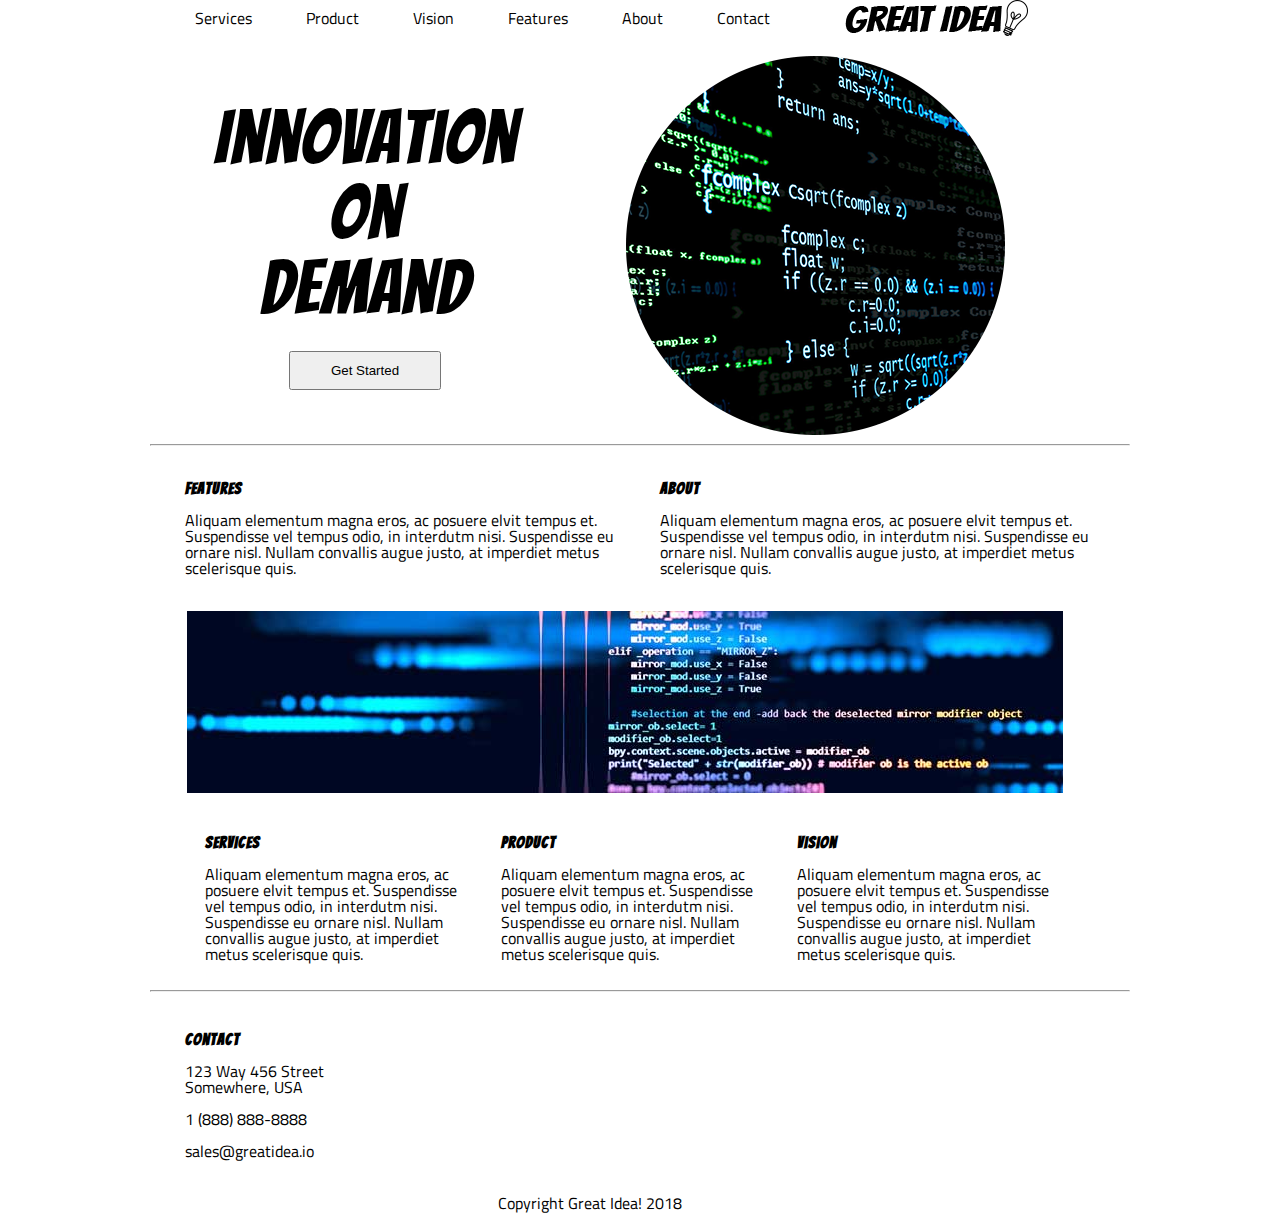
<file: index.html>
<!doctype html>

<html lang="en">
<head>
  <meta charset="utf-8">

  <title>Great Idea!</title>

  <link href="https://fonts.googleapis.com/css?family=Bangers|Titillium+Web" rel="stylesheet">
  <link rel="stylesheet" href="css/index.css">

  <!--[if lt IE 9]>
    <script src="https://cdnjs.cloudflare.com/ajax/libs/html5shiv/3.7.3/html5shiv.js"></script>
  <![endif]-->
</head>

<body id="body">
  
  <div class="navbar">
    <nav class="navigation">
      <a href="services.html">Services</a>
      <a href="#">Product</a>
      <a href="#">Vision</a>
      <a href="#">Features</a>
      <a href="#">About</a>
      <a href="#">Contact</a>
    </nav>
  
    
    <img class="logo" src="img/logo.png" alt="Great Idea! Company logo.">
  </div>
  
    <section id="intro">
  
  <div class="catchphrase">
    <h1 class="megabig">
     Innovation<br>
     On<br>
     Demand
    </h1>
  
    <button>Get Started</button>
  </div>
  
  <div class="codepic">
    <img src="img/header-img.png" alt="Image of a code snippet.">
  </div>
  
  </section>
  
  <hr> 
  
  <section class="features">
    <div class="feat">
    <h2>Features</h2>
  
    <p>Aliquam elementum magna eros, ac posuere elvit tempus et. Suspendisse vel tempus odio, in interdutm nisi. Suspendisse eu ornare nisl. Nullam convallis augue justo, at imperdiet metus scelerisque quis.
    </p>
    </div>
  
    <div class="bout">
    <h2>About</h2>
  
    <p>Aliquam elementum magna eros, ac posuere elvit tempus et. Suspendisse vel tempus odio, in interdutm nisi. Suspendisse eu ornare nisl. Nullam convallis augue justo, at imperdiet metus scelerisque quis.
    </p>
    </div>
  </section>
  
    <img class="middle-img" src="img/mid-page-accent.jpg" alt="Image of code snippets across the screen">
  
  
  <section class="servicesection">
  <div class="service">
    <h2>Services</h2>
  
    <p>Aliquam elementum magna eros, ac posuere elvit tempus et. Suspendisse vel tempus odio, in interdutm nisi. Suspendisse eu ornare nisl. Nullam convallis augue justo, at imperdiet metus scelerisque quis.
    </p>
  </div>
  
  <div class="product">
    <h2>Product</h2>
  
    <p>Aliquam elementum magna eros, ac posuere elvit tempus et. Suspendisse vel tempus odio, in interdutm nisi. Suspendisse eu ornare nisl. Nullam convallis augue justo, at imperdiet metus scelerisque quis.
    </p>
  </div>
  
  <div class="vision">
    <h2>Vision</h2>
  
    <p>Aliquam elementum magna eros, ac posuere elvit tempus et. Suspendisse vel tempus odio, in interdutm nisi. Suspendisse eu ornare nisl. Nullam convallis augue justo, at imperdiet metus scelerisque quis.
    </p>
  </div>
  </section>
  
  <hr>
  
  <section class="contact">
  
    <h2>Contact</h2>
  
  <address>
    123 Way 456 Street<br>
    Somewhere, USA<br>
    <br>
    1 (888) 888-8888<br>
    <br>
    sales@greatidea.io<br>
  </address>
  
  <br>
  
  </section>
  
  <div class="copyright">
    <footer>Copyright Great Idea! 2018</footer>
  </div>
  
  
  
    </body>
  </html>
</file>
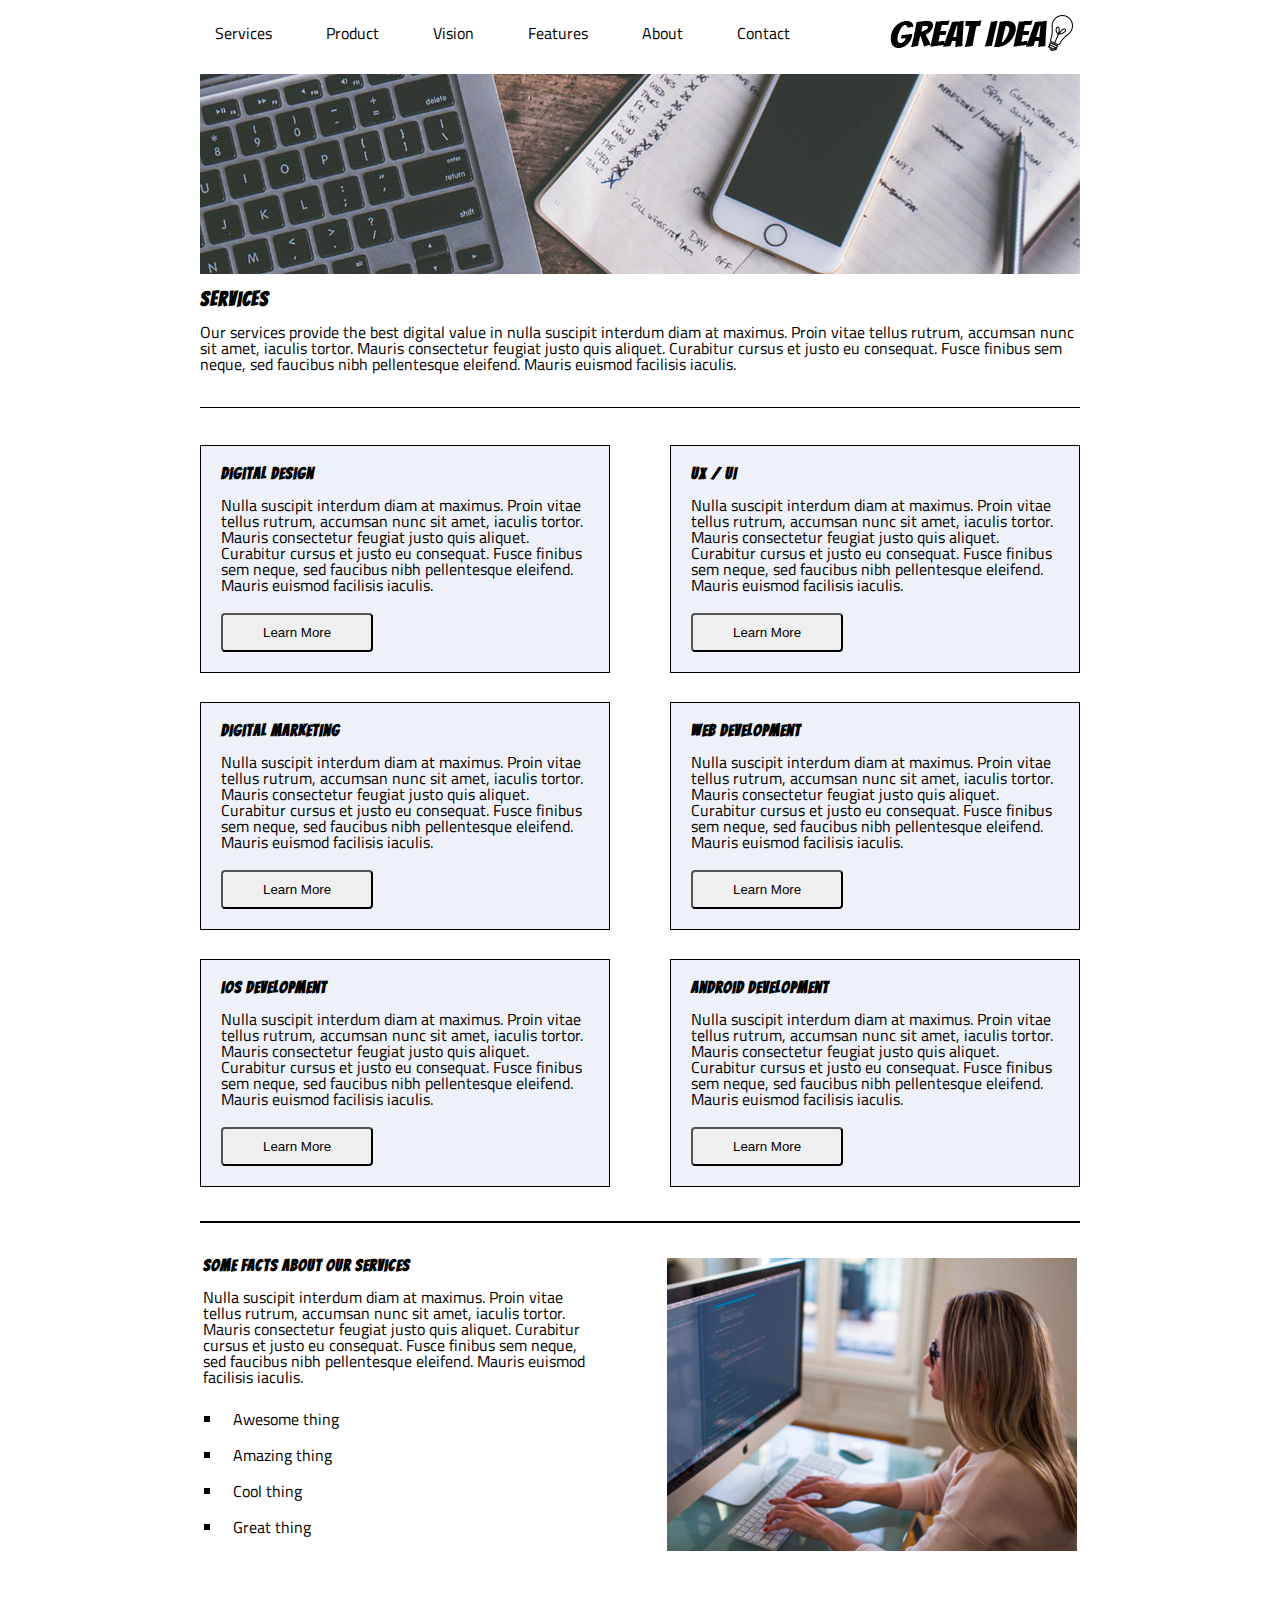
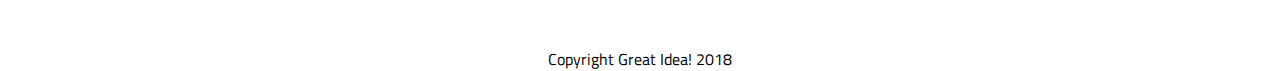
<file: services.html>
<!doctype html>

<html lang="en">
<head>
  <meta charset="utf-8">

  <title>Great Idea! - Services</title>

  <link href="https://fonts.googleapis.com/css?family=Bangers|Titillium+Web" rel="stylesheet">
  <link rel="stylesheet" href="css/services.css">

  <!--[if lt IE 9]>
    <script src="https://cdnjs.cloudflare.com/ajax/libs/html5shiv/3.7.3/html5shiv.js"></script>
  <![endif]-->
</head>

<body id="body">

    <div class="navbar">
      <nav class="navigation">
        <a href="#">Services</a>
        <a href="#">Product</a>
        <a href="#">Vision</a>
        <a href="#">Features</a>
        <a href="#">About</a>
        <a href="#">Contact</a>
      </nav>
    
    <a href="index.html">
      <img class="logo" src="img/logo.png" alt="Great Idea! Company logo.">
    </a>
  </div>

  </section>

  <header class="header">

    <img class="services-header-img" src="img/services-header.jpg" alt="Our services header image">

    <div class="services">

      <h2 class="biggerfont">
        Services
      </h2>

      <p>
        Our services provide the best digital value in nulla suscipit interdum diam at maximus. Proin vitae tellus rutrum, accumsan nunc sit amet, iaculis tortor. Mauris consectetur feugiat justo quis aliquet. Curabitur cursus et justo eu consequat. Fusce finibus sem neque, sed faucibus nibh pellentesque eleifend. Mauris euismod facilisis iaculis.
      </p>

    </div>

  </header>

<section id="allcontainers">
        
      <div class="midbox">

        <h2>
          Digital Design
        </h2>

        <p>
          Nulla suscipit interdum diam at maximus. Proin vitae tellus rutrum, accumsan nunc sit amet, iaculis tortor. Mauris consectetur feugiat justo quis aliquet. Curabitur cursus et justo eu consequat. Fusce finibus sem neque, sed faucibus nibh pellentesque
        eleifend. Mauris euismod facilisis iaculis.
        </p>

        <button>
          Learn More
        </button>

      </div>

      <div class="midbox">

        <h2>
          UX / UI
        </h2>

        <p>
          Nulla suscipit interdum diam at maximus. Proin vitae tellus rutrum, accumsan nunc sit amet, iaculis tortor. Mauris consectetur feugiat justo quis aliquet. Curabitur cursus et justo eu consequat. Fusce finibus sem neque, sed faucibus nibh pellentesque
        eleifend. Mauris euismod facilisis iaculis.
        </p>

        <button>
            Learn More
        </button>

      </div>
        
      <div class="midbox">
          
        <h2>
          Digital Marketing
        </h2>

        <p>
          Nulla suscipit interdum diam at maximus. Proin vitae tellus rutrum, accumsan nunc sit amet, iaculis tortor. Mauris consectetur feugiat justo quis aliquet. Curabitur cursus et justo eu consequat. Fusce finibus sem neque, sed faucibus nibh pellentesque
        eleifend. Mauris euismod facilisis iaculis.
        </p>

        <button>
          Learn More
        </button>

      </div>

      <div class="midbox">

        <h2>
          Web Development
        </h2>

        <p>
          Nulla suscipit interdum diam at maximus. Proin vitae tellus rutrum, accumsan nunc sit amet, iaculis tortor. Mauris consectetur feugiat justo quis aliquet. Curabitur cursus et justo eu consequat. Fusce finibus sem neque, sed faucibus nibh pellentesque
        eleifend. Mauris euismod facilisis iaculis.
        </p>

        <button>
          Learn More
        </button>

      </div>

      <div class="midbox">
          
        <h2>
          iOS Development
        </h2>

        <p>
          Nulla suscipit interdum diam at maximus. Proin vitae tellus rutrum, accumsan nunc sit amet, iaculis tortor. Mauris consectetur feugiat justo quis aliquet. Curabitur cursus et justo eu consequat. Fusce finibus sem neque, sed faucibus nibh pellentesque
          eleifend. Mauris euismod facilisis iaculis.
        </p>

        <button>
          Learn More
        </button>

      </div>

      <div class="midbox">

        <h2>
          Android Development
        </h2>

        <p>
          Nulla suscipit interdum diam at maximus. Proin vitae tellus rutrum, accumsan nunc sit amet, iaculis tortor. Mauris consectetur feugiat justo quis aliquet. Curabitur cursus et justo eu consequat. Fusce finibus sem neque, sed faucibus nibh pellentesque
        eleifend. Mauris euismod facilisis iaculis.
        </p>

        <button>
          Learn More
        </button>

      </div> 

    </section>

    <div class="botborder"></div>

<section id="factsfooter">

  <div class="facts">
      
    <h2>
      Some Facts About Our Services
    </h2>

    <p>
      Nulla suscipit interdum diam at maximus. Proin vitae tellus rutrum, accumsan nunc sit amet, iaculis tortor. Mauris consectetur feugiat justo quis aliquet. Curabitur cursus et justo eu consequat. Fusce finibus sem neque, sed faucibus nibh pellentesque
    eleifend. Mauris euismod facilisis iaculis.
    </p>
    <br>
    <ul>
      <li>Awesome thing</li>
      <li>Amazing thing</li>
      <li>Cool thing</li>
      <li>Great thing</li>
    </ul>

  </div>

  <img class="services-info-img" src="img/services-info.png" alt="one of our employees hard at work">

</section>

  <div class="copyright">
    <footer>
      Copyright Great Idea! 2018
    </footer>
  </div>

</body>

</html>
</file>
<file: css/index.css>
/* http://meyerweb.com/eric/tools/css/reset/ 
   v2.0 | 20110126
   License: none (public domain)
*/

html, body, div, span, applet, object, iframe,
h1, h2, h3, h4, h5, h6, p, blockquote, pre,
a, abbr, acronym, address, big, cite, code,
del, dfn, em, img, ins, kbd, q, s, samp,
small, strike, strong, sub, sup, tt, var,
b, u, i, center,
dl, dt, dd, ol, ul, li,
fieldset, form, label, legend,
table, caption, tbody, tfoot, thead, tr, th, td,
article, aside, canvas, details, embed, 
figure, figcaption, footer, header, hgroup, 
menu, nav, output, ruby, section, summary,
time, mark, audio, video {
	margin: 0;
	padding: 0;
	border: 0;
	font-size: 100%;
	font: inherit;
	vertical-align: baseline;
}
/* HTML5 display-role reset for older browsers */
article, aside, details, figcaption, figure, 
footer, header, hgroup, menu, nav, section {
	display: block;
}
body {
	line-height: 1;
}
ol, ul {
	list-style: none;
}
blockquote, q {
	quotes: none;
}
blockquote:before, blockquote:after,
q:before, q:after {
	content: '';
	content: none;
}
table {
	border-collapse: collapse;
	border-spacing: 0;
}

/* Set every element's box-sizing to border-box */
* {
    box-sizing: border-box;
}

html, body {
    height: 100%;
    font-family: 'Titillium Web', sans-serif;
}

h1, h2, h3, h4, h5 {
    font-family: 'Bangers', cursive;
    letter-spacing: 1px;
    margin-bottom: 15px;
}

/* Copy and paste your work from yesterday here and start to refactor into flexbox */

#body {
	width: 1000px;
	margin: 0 auto;
}

.navbar {
	display: flex;
}

a {
	color: black;
	text-decoration: none;
	padding-left: 25px;
	padding-right: 25px;
	
}


#intro {
	display: flex;
}

.catchphrase, .codepic {
	width: 45%;
	height: 400px;
	padding: 20px;  
    text-align: center;
	vertical-align: middle;
}

.catchphrase {
	padding-top: 65px;
}

.navigation {
	padding-top: 10px;
	vertical-align: center;
	margin-left: 30px;	
}


.logo {
	margin-left: 50px;
	vertical-align: middle;	
}

.megabig {
	margin-bottom: 25px;
	font-size: 75px;
}


button {
	margin: 0px;
	padding: 10px 40px
}

h2 {
	font-weight: bold; 
}

hr {
	width: 980px
}

.features {
	margin-top: 20px;
	margin-left: 30px; 
	display: flex;
}


.feat, .bout {
	width: 49%;
  	padding: 15px;
    text-align: left;
	vertical-align: middle;
}

.middle-img {
	margin-top: 20px;
	margin-left: 47px;
	margin-bottom: 20px; 
}

.servicesection {
	padding-left: 45px;
	display: flex;
}

.service, .product, .vision {
	width: 31%;
	padding: 20px;
	text-align: middle;
	vertical-align: middle;
}

.contact {
	margin: 40px 0px 20px 45px;
	width: 200px;
}

.copyright {
	width:90%;
	text-align: center;
}

/* CSS for services.html below*/


/* Nav, top img, and services*/
</file>
<file: css/services.css>
/* http://meyerweb.com/eric/tools/css/reset/ 
   v2.0 | 20110126
   License: none (public domain)
*/

html, body, div, span, applet, object, iframe,
h1, h2, h3, h4, h5, h6, p, blockquote, pre,
a, abbr, acronym, address, big, cite, code,
del, dfn, em, img, ins, kbd, q, s, samp,
small, strike, strong, sub, sup, tt, var,
b, u, i, center,
dl, dt, dd, ol, ul, li,
fieldset, form, label, legend,
table, caption, tbody, tfoot, thead, tr, th, td,
article, aside, canvas, details, embed, 
figure, figcaption, footer, header, hgroup, 
menu, nav, output, ruby, section, summary,
time, mark, audio, video {
	margin: 0;
	padding: 0;
	border: 0;
	font-size: 100%;
	font: inherit;
	vertical-align: baseline;
}
/* HTML5 display-role reset for older browsers */
article, aside, details, figcaption, figure, 
footer, header, hgroup, menu, nav, section {
	display: block;
}
body {
	line-height: 1;
}
ol, ul {
	list-style: none;
}
blockquote, q {
	quotes: none;
}
blockquote:before, blockquote:after,
q:before, q:after {
	content: '';
	content: none;
}
table {
	border-collapse: collapse;
	border-spacing: 0;
}

/* Set every element's box-sizing to border-box */
* {
    box-sizing: border-box;
}

html, body {
    height: 100%;
    font-family: 'Titillium Web', sans-serif;
}

h1, h2, h3, h4, h5 {
    font-family: 'Bangers', cursive;
    letter-spacing: 1px;
    margin-bottom: 15px;
}
/* Rest above*/


#body {
	width: 1000px;
	margin: 0 auto;
}

.navbar {
    margin: 15px 0px 15px 20px;
	display: flex;
}

a {
	color: black;
	text-decoration: none;
	padding-left: 25px;
	padding-right: 25px;
	
}

.navigation {
	padding-top: 10px;
	vertical-align: center;
	margin-left: 30px;	
}


.logo {
	margin-left: 50px;
	vertical-align: middle;	
}

h2 {
	font-weight: bold; 
}

hr {
	width: 980px
}

.features {
	margin-top: 20px;
	margin-left: 30px; 
	display: flex;
}


.feat, .bout {
	width: 49%;
  	padding: 15px;
    text-align: left;
	vertical-align: middle;
}

.middle-img {
	margin-top: 20px;
	margin-left: 47px;
	margin-bottom: 20px; 
}

.servicesection {
	padding-left: 45px;
	display: flex;
}

.service, .product, .vision {
	width: 31%;
	padding: 20px;
	text-align: middle;
	vertical-align: middle;
}

.contact {
	margin: 40px 0px 20px 45px;
	width: 200px;
}

.copyright {
	width: 100%;
	text-align: center;
}


.header {
	height: 350px;
    width: 100%;
	display: flex;
	flex-wrap: wrap;
	justify-content: center;
	align-items: center;
}

.header .services {
    border-bottom: 1.5px solid black;
    padding-bottom: 35px;
    width: 880px;
}

.biggerfont {
    font-size: 20px;
}



/* Just after the first Line break*/

#allcontainers {
    height: 800px;
    width: 100%;
    display: flex;
    flex-wrap: wrap;
    align-content: space-evenly;
    justify-content: space-evenly;
}

.midbox {
    background: rgba(237, 241, 247, 0.918);
    padding: 20px;
    flex-basis: 41%;
    border: 1px solid black;

}

button {
    border-radius: 4px;
	margin-top: 20px;
	padding: 10px 40px;
}

#factsfooter {
    display: flex;
    align-content: space-between;
    justify-content: space-evenly;
}

.facts {
    flex-basis: 40%;
}

.services-info-img {
    width: 41%;
    margin-bottom: 100px;
}

.botborder {
    height: 1.5px;
    width: 880px;
    margin: 5px 0px 35px 60px;
    border: 1px solid black;
}

ul {
    list-style-type: square;
    margin-left: 20px;
}

li {
    padding: 10px;
}
</file>
